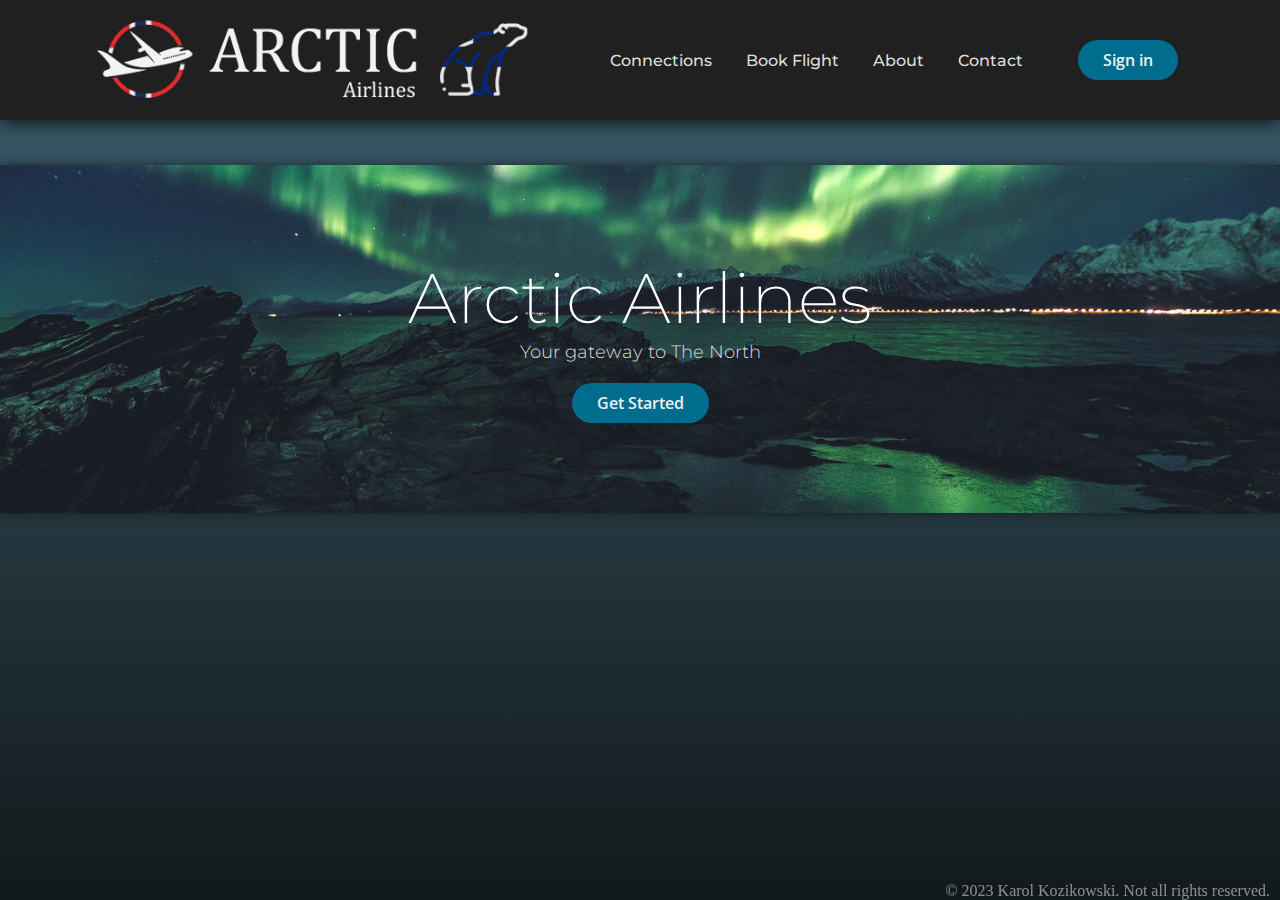
<file: index.html>
<!DOCTYPE html>
<html lang="en">
    <head>
        <meta charset="UTF-8">
        <meta name="viewport" content="width=device-width, initial-scale=1.0">
        <link rel="stylesheet" href="CSS/style.css">
        <title>Arctic Airlines</title>
    </head>
    <body>
        <header>
            <img class="logo" src="art/logo.png">
            <nav>
                <ul class="nav_links">
                    <li><a href="#">Connections</a></li>
                    <li><a href="#">Book Flight</a></li>
                    <li><a href="#">About</a></li>
                    <li><a href="#">Contact</a></li>
                </ul>
            </nav>
            <a href="HTML/signin.html"><button class="login_button">Sign in</button></a>
        </header>
        <section class="main_sectoin">
            <h1>Arctic Airlines</h1>
            <p>Your gateway to The North</p>
            <a href="#" class="main_button">Get Started</a>
        </section>
        <footer>
            <p>&copy; 2023 Karol Kozikowski. Not all rights reserved.</p>
        </footer>
    </body>
</html>
</file>
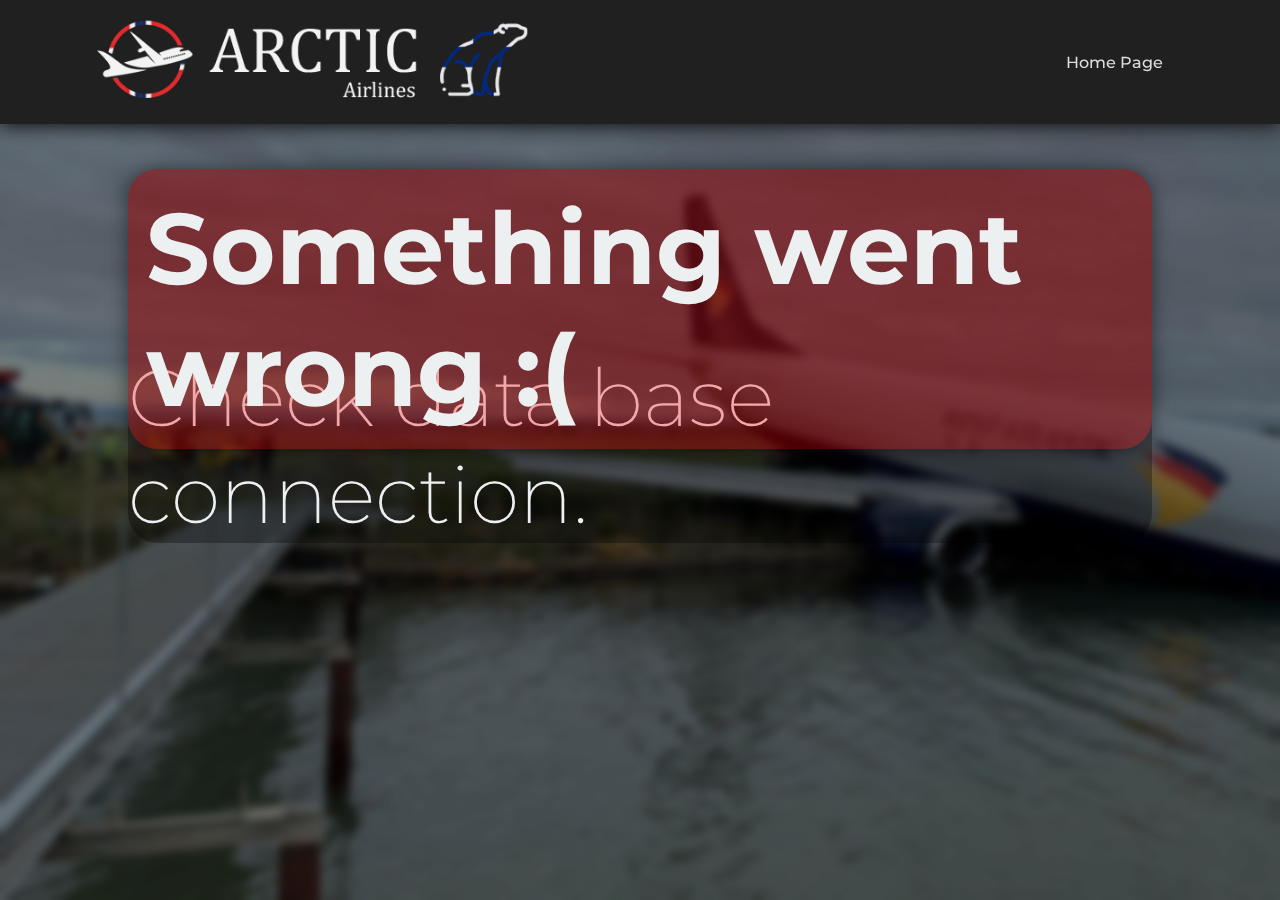
<file: HTML/oopsies.html>
<!DOCTYPE html>
<html>
    <head>
        <meta charset="UTF-8">
        <meta name="viewport" content="width=device-width, initial-scale=1.0">
        <link rel="stylesheet" href="../CSS/style.css">
        <link rel="stylesheet" href="../CSS/style4.css">
        <title>OOPSIES! - Arctic Airlines</title>
    </head>
    <body class="error_page">
        <header>
            <a href="../index.php" class="logo"><img src="../art/logo.png"></a>
            <nav>
                <ul class="nav_links">
                    <li><a href="../index.php">Home Page</a></li>
                </ul>
            </nav>
        </header>
        <div class="error">
            <h1>Something went wrong :(</h1>
        </div>
        <div class="create">
            <p>Check data base connection.</p>
        </div>
    </body>
</html>
</file>
<file: CSS/style.css>
@import url('https://fonts.googleapis.com/css2?family=Montserrat:wght@100;200;300;400;500;600;700&family=Open+Sans:wght@300;400;500;600;700;800&display=swap');
:root{
    --main_gradient: linear-gradient(0deg, #12191b, #3d6070 100%);
    --oceanblue: #304d6e;
    --greenishblue: #006d8f;
    --greenishblue2: #094f64;
    --highlights: #00c3ff;
    --textwhite: #edf0f1;
    --textlight: #dddddd;
}
*{
    margin: 0;
    padding: 0;
    box-sizing: border-box;
}
body{
    min-height: 100vh;
    background: var(--main_gradient);
}



header{
    background-color: #202020;
    display: flex;
    justify-content: flex-end;
    align-items: center;
    padding: 10px 8vw;
    box-shadow: 0 0 10px;
    transition-property: box-shadow;
    transition-duration: 400ms;
    transition-delay: 50ms;
}
header:hover{
    box-shadow: 0 0 20px;
}
.nav_links{
    list-style: none;
}
.nav_links li{
    display: inline-block;
    padding: 0px 15px;
}
.nav_links a{
    font-family: 'Montserrat', sans-serif;
    font-style: normal;
    font-weight: 500;
    font-size: 16px;
    color: var(--textlight);
    text-decoration: none;
    transition: all, 200ms;
}
.nav_links a:hover{
    color: var(--highlights);
    transform: scaleX(150%);
}
.logo{
    scale: 90%;
    opacity: 95%;
    margin-right: auto;
    margin-left: -3vw;
}
.login_button{
    font-family: 'Open Sans', sans-serif;
    font-style: normal;
    font-weight: 600;
    font-size: 16px;
    background-color: var(--greenishblue);
    color: var(--textwhite);
    padding: 9px 25px;
    border: none;
    border-radius: 20px;
    cursor: pointer;
    margin-left: 40px;
    transition: background-color 200ms;
}
.login_button:hover{
    background-color: var(--greenishblue2);
}
.admin_button{
    font-family: 'Open Sans', sans-serif;
    font-style: normal;
    font-weight: 600;
    font-size: 16px;
    background-color: darkgoldenrod;
    color: var(--textwhite);
    padding: 9px 25px;
    border: none;
    border-radius: 20px;
    cursor: pointer;
    margin-left: 40px;
    transition: background-color 200ms;
}
.admin_button:hover{
    background-color: rgb(138, 102, 11);
}


.main_sectoin{
    font-family: 'Montserrat', sans-serif;
    text-align: center;
    padding: 10vh;
    margin-top: 5vh;
    background-image: url("../art/background1.png");
    background-repeat: no-repeat;
    background-size: 100vw;
    background-position:center;
    background-color: #202020;
    box-shadow: 0 0 10px rgba(0, 0, 0, 0.5);
    transition-property: box-shadow;
    transition-duration: 200ms;
    transition-delay: 50ms;
}
.main_sectoin:hover{
    box-shadow: 0 0 20px rgba(0, 0, 0, 0.5);
}
.main_sectoin h1{
    font-size: 70px;
    font-weight: 200;
    color: white;
    background-position: center;
    background-repeat: no-repeat;
    background-size: 250px;
}
.main_sectoin p{
    font-size: 18px;
    margin-bottom: 20px;
    font-weight: 300;
    color: var(--textlight);
}
.main_button {
    display: inline-block;
    font-family: 'Open Sans', sans-serif;
    font-style: normal;
    font-weight: 600;
    font-size: 16px;
    padding: 9px 25px;
    background-color: var(--greenishblue);
    color: var(--textwhite);
    text-decoration: none;
    border: none;
    border-radius: 20px;
    transition: color, 200ms;
}
.main_button:hover{
    background-color: var(--greenishblue2);
}
footer {
    color: #fff;
    position:fixed;
    bottom:0%;
    right:10px;
    opacity: 50%;
}
.error10{
    color: red;
    position: absolute;
    top: 50vh;
    font-family: 'Montserrat', sans-serif;
    font-weight: 400;
    font-size: 30px;
    left: calc(50% - 260px);
}
</file>
<file: CSS/style4.css>
@import url('https://fonts.googleapis.com/css2?family=Montserrat:wght@100;200;300;400;500;600;700&family=Open+Sans:wght@300;400;500;600;700;800&display=swap');
:root{
    --main_gradient: linear-gradient(0deg, #12191b, #3d6070 100%);
    --oceanblue: #304d6e;
    --greenishblue: #006d8f;
    --greenishblue2: #094f64;
    --highlights: #00c3ff;
    --textwhite: #edf0f1;
    --textlight: #dddddd;
}
body{
    background-color: #202020;
    background-image: url("../art/background3.jpg");
    background-repeat: no-repeat;
    background-size:cover;
    backdrop-filter: blur(0.5rem) brightness(90%);
}
.idk{
    background-color: rgba(64, 107, 131, 0.9);
    display: flex;
    position: absolute;
    justify-content: center;
    right: 10vw;
    margin-top: 20vh;
    z-index: 1;
    width: 80vw;
    padding: 3vh;
    border: none;
    border-radius: 30px;
    transition-property: box-shadow, background-color;
    transition-duration: 800ms;
    transition-delay: 50ms;
    box-shadow: 0 0 10px rgba(0, 0, 0, 0.5);
}
.idk:hover{
    box-shadow: 0 0 25px rgba(0, 0, 0, 0.6);
    background-color: rgba(64, 98, 131, 1);
}
.idk_form{
    justify-content: center;
    color: var(--textwhite);
    padding: 30px 10px;
    width: 50vw;
}
.idk label{
    font-family: 'Open Sans', sans-serif;
    background-color: rgba(0, 0, 0, 0.3);
    border: none;
    border-radius: 15px;
    padding: 5px 20px;
    font-size: 25px;
    font-weight: 400;
}
.input{
    height: 40px;
    font-family: 'Open Sans', sans-serif;
    font-size: 15px;
    font-weight: 400;
    position: relative;
    margin-top: 10px;
    margin-bottom: 10px;
    padding: 5px 20px;
    color: var(--textwhite);
    background-color: #202020;
    border: 2px solid #202020;
    border-radius: 15px;
    transition: border 200ms;
}
.input:hover{
    border: 2px solid var(--highlights);
}
select{
    cursor: pointer;
}
.create{
    background-color: rgba(0, 0, 0, 0.3);
    display: flex;
    position: absolute;
    border: none;
    border-radius: 30px;
    margin-top: 5vh;
    right: 10vw;
    width: 80vw;
    justify-content: center;
    cursor:default;
}
.create p{
    color: var(--textwhite);
    font-family: 'Montserrat', sans-serif;
    font-size: 80px;
    font-weight: 200;
}
.button{
    position: absolute;
    margin-top: 10vh;
    right: 3vw;
    font-family: 'Open Sans', sans-serif;
    font-style: normal;
    font-weight: 600;
    font-size: 16px;
    background-color: var(--greenishblue);
    color: var(--textwhite);
    padding: 9px 25px;
    border: none;
    border-radius: 20px;
    transition: background-color 200ms;
    cursor: pointer;
}
.button:hover{
    background-color: var(--greenishblue2);
}
.error{
    background-color: rgba(255, 0, 0, 0.3);
    display: flex;
    padding: 2vh;
    position: absolute;
    font-family: 'Montserrat', sans-serif;
    font-size: 50px;
    font-weight: 400;
    color: var(--textwhite);
    border: none;
    box-shadow: 0 0 20px rgba(0, 0, 0, 0.5);
    border-radius: 30px;
    margin-top: 5vh;
    right: 10vw;
    width: 80vw;
    justify-content: center;
    cursor: default;
}
.check{
    color: var(--textlight);
}
.check small{
    margin-left: 5px;
    font-family: 'Open Sans', sans-serif;
    font-size: 15px;
    font-weight: 300;
    transition: color 200ms;
    cursor: default;
}
.check input[type=checkbox]{
    margin-left: 10px;
    margin-top: 0;
    scale: 120%;
    cursor: pointer;
}
.eye{
    position: absolute;
    padding: 10px;
    margin-top: 5px;
    opacity: 30%;
    transition: opacity 200ms;
}
.idk input[name=pass]:checked + img{
    opacity: 100%;
}
.error_page{
    background-image: url("../art/background4.jpg");
    backdrop-filter: blur(0.3rem) brightness(50%);
}
.error_page p{
    margin-top: 20vh;
}
.error_page .error{
    z-index: 1;
}
</file>
